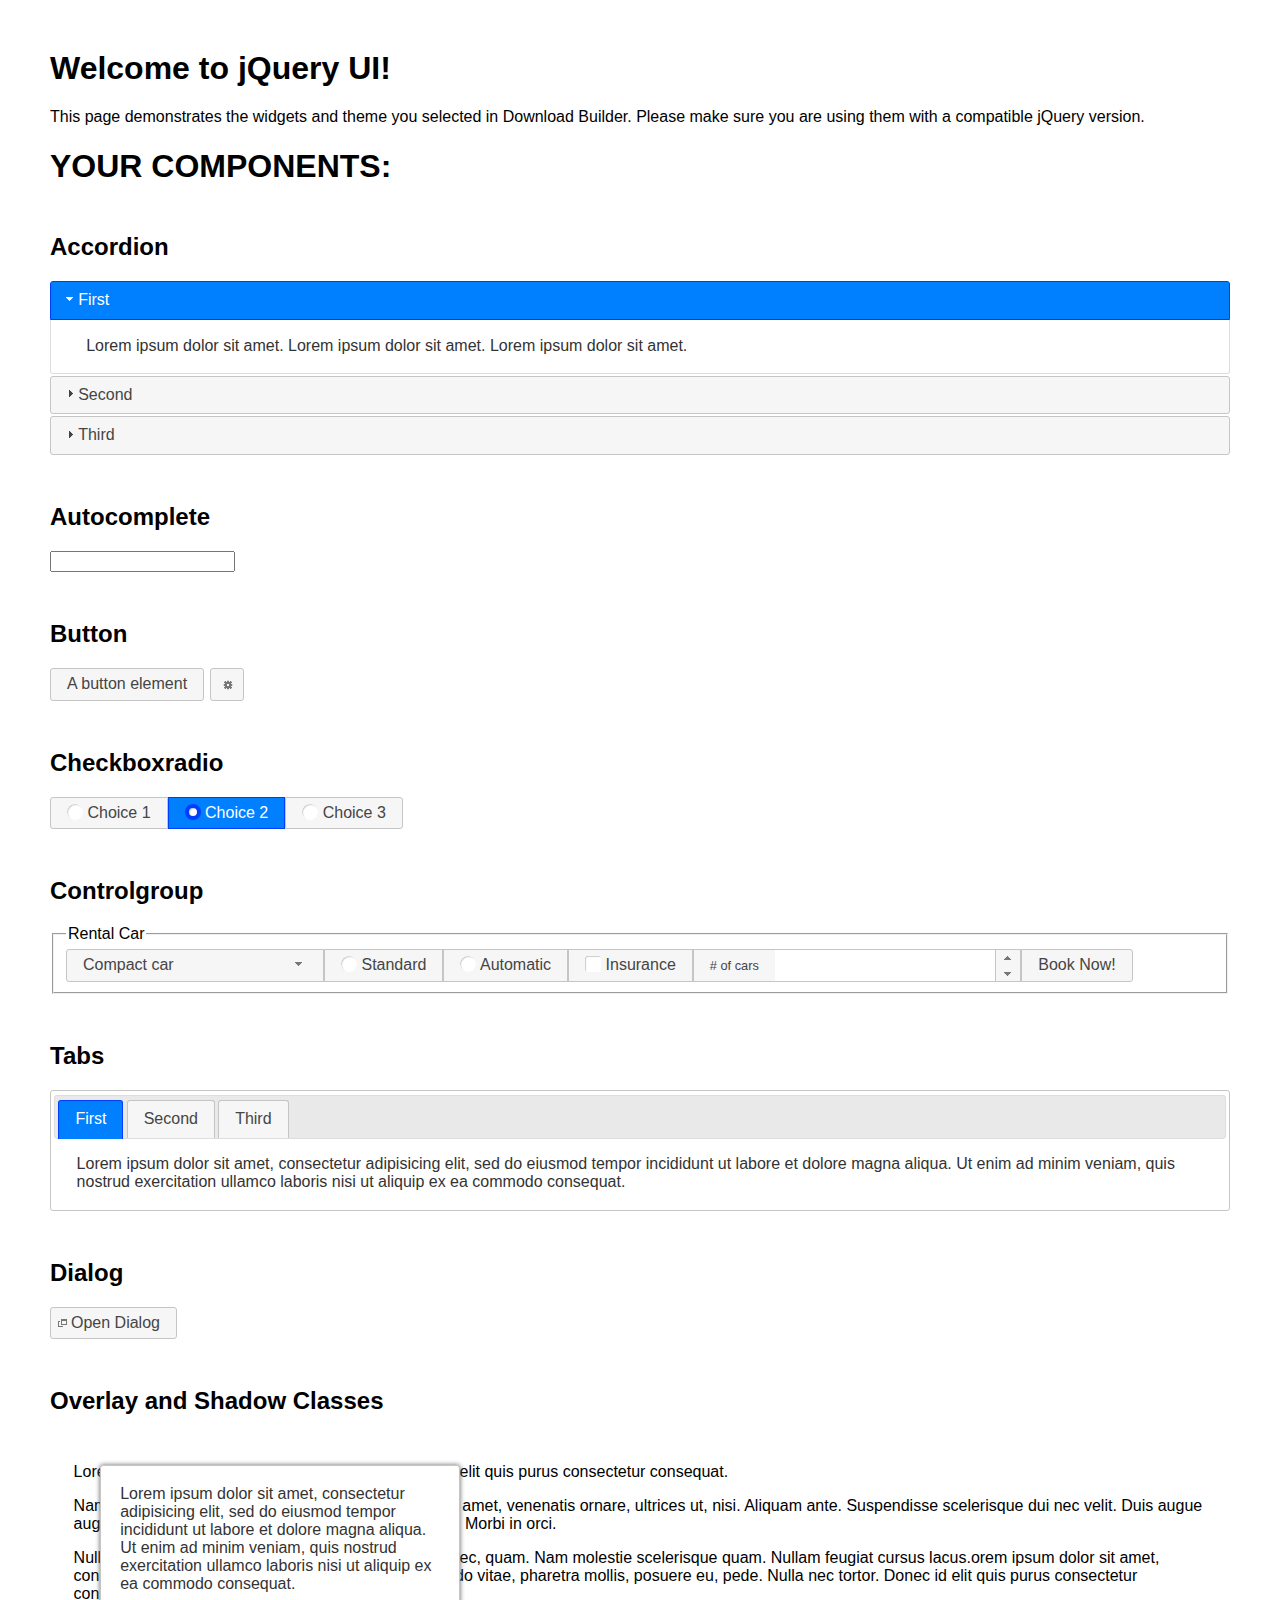
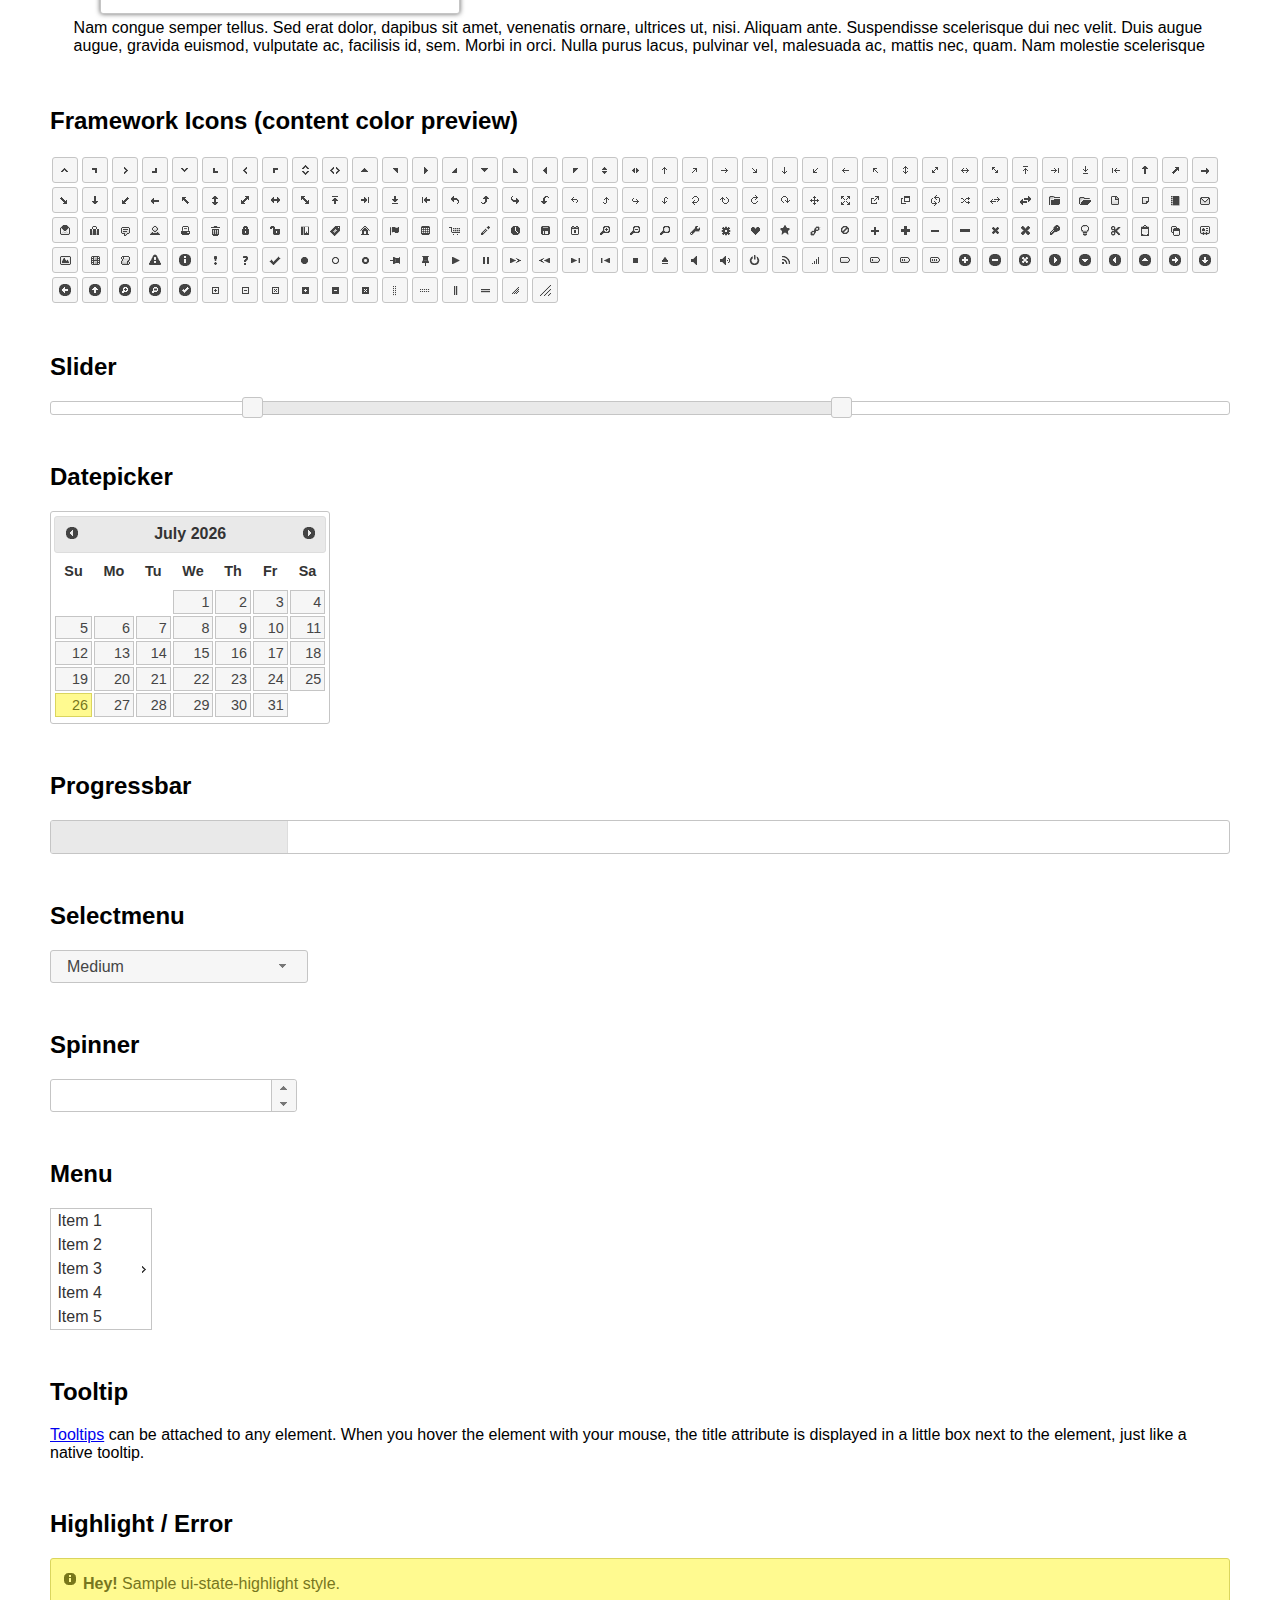
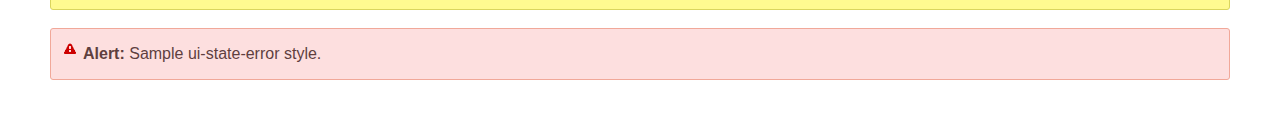
<file: Home/plugins/jquery-ui-1.12.1/index.html>
<!doctype html>
<html lang="us">
<head>
	<meta charset="utf-8">
	<title>jQuery UI Example Page</title>
	<link href="jquery-ui.css" rel="stylesheet">
	<style>
	body{
		font-family: "Trebuchet MS", sans-serif;
		margin: 50px;
	}
	.demoHeaders {
		margin-top: 2em;
	}
	#dialog-link {
		padding: .4em 1em .4em 20px;
		text-decoration: none;
		position: relative;
	}
	#dialog-link span.ui-icon {
		margin: 0 5px 0 0;
		position: absolute;
		left: .2em;
		top: 50%;
		margin-top: -8px;
	}
	#icons {
		margin: 0;
		padding: 0;
	}
	#icons li {
		margin: 2px;
		position: relative;
		padding: 4px 0;
		cursor: pointer;
		float: left;
		list-style: none;
	}
	#icons span.ui-icon {
		float: left;
		margin: 0 4px;
	}
	.fakewindowcontain .ui-widget-overlay {
		position: absolute;
	}
	select {
		width: 200px;
	}
	</style>
</head>
<body>

<h1>Welcome to jQuery UI!</h1>

<div class="ui-widget">
	<p>This page demonstrates the widgets and theme you selected in Download Builder. Please make sure you are using them with a compatible jQuery version.</p>
</div>

<h1>YOUR COMPONENTS:</h1>


<!-- Accordion -->
<h2 class="demoHeaders">Accordion</h2>
<div id="accordion">
	<h3>First</h3>
	<div>Lorem ipsum dolor sit amet. Lorem ipsum dolor sit amet. Lorem ipsum dolor sit amet.</div>
	<h3>Second</h3>
	<div>Phasellus mattis tincidunt nibh.</div>
	<h3>Third</h3>
	<div>Nam dui erat, auctor a, dignissim quis.</div>
</div>



<!-- Autocomplete -->
<h2 class="demoHeaders">Autocomplete</h2>
<div>
	<input id="autocomplete" title="type &quot;a&quot;">
</div>



<!-- Button -->
<h2 class="demoHeaders">Button</h2>
<button id="button">A button element</button>
<button id="button-icon">An icon-only button</button>



<!-- Checkboxradio -->
<h2 class="demoHeaders">Checkboxradio</h2>
<form style="margin-top: 1em;">
	<div id="radioset">
		<input type="radio" id="radio1" name="radio"><label for="radio1">Choice 1</label>
		<input type="radio" id="radio2" name="radio" checked="checked"><label for="radio2">Choice 2</label>
		<input type="radio" id="radio3" name="radio"><label for="radio3">Choice 3</label>
	</div>
</form>



<!-- Controlgroup -->
<h2 class="demoHeaders">Controlgroup</h2>
<fieldset>
	<legend>Rental Car</legend>
	<div id="controlgroup">
		<select id="car-type">
			<option>Compact car</option>
			<option>Midsize car</option>
			<option>Full size car</option>
			<option>SUV</option>
			<option>Luxury</option>
			<option>Truck</option>
			<option>Van</option>
		</select>
		<label for="transmission-standard">Standard</label>
		<input type="radio" name="transmission" id="transmission-standard">
		<label for="transmission-automatic">Automatic</label>
		<input type="radio" name="transmission" id="transmission-automatic">
		<label for="insurance">Insurance</label>
		<input type="checkbox" name="insurance" id="insurance">
		<label for="horizontal-spinner" class="ui-controlgroup-label"># of cars</label>
		<input id="horizontal-spinner" class="ui-spinner-input">
		<button>Book Now!</button>
	</div>
</fieldset>



<!-- Tabs -->
<h2 class="demoHeaders">Tabs</h2>
<div id="tabs">
	<ul>
		<li><a href="#tabs-1">First</a></li>
		<li><a href="#tabs-2">Second</a></li>
		<li><a href="#tabs-3">Third</a></li>
	</ul>
	<div id="tabs-1">Lorem ipsum dolor sit amet, consectetur adipisicing elit, sed do eiusmod tempor incididunt ut labore et dolore magna aliqua. Ut enim ad minim veniam, quis nostrud exercitation ullamco laboris nisi ut aliquip ex ea commodo consequat.</div>
	<div id="tabs-2">Phasellus mattis tincidunt nibh. Cras orci urna, blandit id, pretium vel, aliquet ornare, felis. Maecenas scelerisque sem non nisl. Fusce sed lorem in enim dictum bibendum.</div>
	<div id="tabs-3">Nam dui erat, auctor a, dignissim quis, sollicitudin eu, felis. Pellentesque nisi urna, interdum eget, sagittis et, consequat vestibulum, lacus. Mauris porttitor ullamcorper augue.</div>
</div>



<h2 class="demoHeaders">Dialog</h2>
<p>
	<button id="dialog-link" class="ui-button ui-corner-all ui-widget">
		<span class="ui-icon ui-icon-newwin"></span>Open Dialog
	</button>
</p>

<h2 class="demoHeaders">Overlay and Shadow Classes</h2>
<div style="position: relative; width: 96%; height: 200px; padding:1% 2%; overflow:hidden;" class="fakewindowcontain">
	<p>Lorem ipsum dolor sit amet,  Nulla nec tortor. Donec id elit quis purus consectetur consequat. </p><p>Nam congue semper tellus. Sed erat dolor, dapibus sit amet, venenatis ornare, ultrices ut, nisi. Aliquam ante. Suspendisse scelerisque dui nec velit. Duis augue augue, gravida euismod, vulputate ac, facilisis id, sem. Morbi in orci. </p><p>Nulla purus lacus, pulvinar vel, malesuada ac, mattis nec, quam. Nam molestie scelerisque quam. Nullam feugiat cursus lacus.orem ipsum dolor sit amet, consectetur adipiscing elit. Donec libero risus, commodo vitae, pharetra mollis, posuere eu, pede. Nulla nec tortor. Donec id elit quis purus consectetur consequat. </p><p>Nam congue semper tellus. Sed erat dolor, dapibus sit amet, venenatis ornare, ultrices ut, nisi. Aliquam ante. Suspendisse scelerisque dui nec velit. Duis augue augue, gravida euismod, vulputate ac, facilisis id, sem. Morbi in orci. Nulla purus lacus, pulvinar vel, malesuada ac, mattis nec, quam. Nam molestie scelerisque quam. </p><p>Nullam feugiat cursus lacus.orem ipsum dolor sit amet, consectetur adipiscing elit. Donec libero risus, commodo vitae, pharetra mollis, posuere eu, pede. Nulla nec tortor. Donec id elit quis purus consectetur consequat. Nam congue semper tellus. Sed erat dolor, dapibus sit amet, venenatis ornare, ultrices ut, nisi. Aliquam ante. </p><p>Suspendisse scelerisque dui nec velit. Duis augue augue, gravida euismod, vulputate ac, facilisis id, sem. Morbi in orci. Nulla purus lacus, pulvinar vel, malesuada ac, mattis nec, quam. Nam molestie scelerisque quam. Nullam feugiat cursus lacus.orem ipsum dolor sit amet, consectetur adipiscing elit. Donec libero risus, commodo vitae, pharetra mollis, posuere eu, pede. Nulla nec tortor. Donec id elit quis purus consectetur consequat. Nam congue semper tellus. Sed erat dolor, dapibus sit amet, venenatis ornare, ultrices ut, nisi. </p>

	<!-- ui-dialog -->
	<div class="ui-widget-overlay ui-front"></div>
	<div style="position: absolute; width: 320px; left: 50px; top: 30px; padding: 1.2em" class="ui-widget ui-front ui-widget-content ui-corner-all ui-widget-shadow">
		Lorem ipsum dolor sit amet, consectetur adipisicing elit, sed do eiusmod tempor incididunt ut labore et dolore magna aliqua. Ut enim ad minim veniam, quis nostrud exercitation ullamco laboris nisi ut aliquip ex ea commodo consequat.
	</div>

</div>

<!-- ui-dialog -->
<div id="dialog" title="Dialog Title">
	<p>Lorem ipsum dolor sit amet, consectetur adipisicing elit, sed do eiusmod tempor incididunt ut labore et dolore magna aliqua. Ut enim ad minim veniam, quis nostrud exercitation ullamco laboris nisi ut aliquip ex ea commodo consequat.</p>
</div>



<h2 class="demoHeaders">Framework Icons (content color preview)</h2>
<ul id="icons" class="ui-widget ui-helper-clearfix">
	<li class="ui-state-default ui-corner-all" title=".ui-icon-caret-1-n"><span class="ui-icon ui-icon-caret-1-n"></span></li>
	<li class="ui-state-default ui-corner-all" title=".ui-icon-caret-1-ne"><span class="ui-icon ui-icon-caret-1-ne"></span></li>
	<li class="ui-state-default ui-corner-all" title=".ui-icon-caret-1-e"><span class="ui-icon ui-icon-caret-1-e"></span></li>
	<li class="ui-state-default ui-corner-all" title=".ui-icon-caret-1-se"><span class="ui-icon ui-icon-caret-1-se"></span></li>
	<li class="ui-state-default ui-corner-all" title=".ui-icon-caret-1-s"><span class="ui-icon ui-icon-caret-1-s"></span></li>
	<li class="ui-state-default ui-corner-all" title=".ui-icon-caret-1-sw"><span class="ui-icon ui-icon-caret-1-sw"></span></li>
	<li class="ui-state-default ui-corner-all" title=".ui-icon-caret-1-w"><span class="ui-icon ui-icon-caret-1-w"></span></li>
	<li class="ui-state-default ui-corner-all" title=".ui-icon-caret-1-nw"><span class="ui-icon ui-icon-caret-1-nw"></span></li>
	<li class="ui-state-default ui-corner-all" title=".ui-icon-caret-2-n-s"><span class="ui-icon ui-icon-caret-2-n-s"></span></li>
	<li class="ui-state-default ui-corner-all" title=".ui-icon-caret-2-e-w"><span class="ui-icon ui-icon-caret-2-e-w"></span></li>
	<li class="ui-state-default ui-corner-all" title=".ui-icon-triangle-1-n"><span class="ui-icon ui-icon-triangle-1-n"></span></li>
	<li class="ui-state-default ui-corner-all" title=".ui-icon-triangle-1-ne"><span class="ui-icon ui-icon-triangle-1-ne"></span></li>
	<li class="ui-state-default ui-corner-all" title=".ui-icon-triangle-1-e"><span class="ui-icon ui-icon-triangle-1-e"></span></li>
	<li class="ui-state-default ui-corner-all" title=".ui-icon-triangle-1-se"><span class="ui-icon ui-icon-triangle-1-se"></span></li>
	<li class="ui-state-default ui-corner-all" title=".ui-icon-triangle-1-s"><span class="ui-icon ui-icon-triangle-1-s"></span></li>
	<li class="ui-state-default ui-corner-all" title=".ui-icon-triangle-1-sw"><span class="ui-icon ui-icon-triangle-1-sw"></span></li>
	<li class="ui-state-default ui-corner-all" title=".ui-icon-triangle-1-w"><span class="ui-icon ui-icon-triangle-1-w"></span></li>
	<li class="ui-state-default ui-corner-all" title=".ui-icon-triangle-1-nw"><span class="ui-icon ui-icon-triangle-1-nw"></span></li>
	<li class="ui-state-default ui-corner-all" title=".ui-icon-triangle-2-n-s"><span class="ui-icon ui-icon-triangle-2-n-s"></span></li>
	<li class="ui-state-default ui-corner-all" title=".ui-icon-triangle-2-e-w"><span class="ui-icon ui-icon-triangle-2-e-w"></span></li>
	<li class="ui-state-default ui-corner-all" title=".ui-icon-arrow-1-n"><span class="ui-icon ui-icon-arrow-1-n"></span></li>
	<li class="ui-state-default ui-corner-all" title=".ui-icon-arrow-1-ne"><span class="ui-icon ui-icon-arrow-1-ne"></span></li>
	<li class="ui-state-default ui-corner-all" title=".ui-icon-arrow-1-e"><span class="ui-icon ui-icon-arrow-1-e"></span></li>
	<li class="ui-state-default ui-corner-all" title=".ui-icon-arrow-1-se"><span class="ui-icon ui-icon-arrow-1-se"></span></li>
	<li class="ui-state-default ui-corner-all" title=".ui-icon-arrow-1-s"><span class="ui-icon ui-icon-arrow-1-s"></span></li>
	<li class="ui-state-default ui-corner-all" title=".ui-icon-arrow-1-sw"><span class="ui-icon ui-icon-arrow-1-sw"></span></li>
	<li class="ui-state-default ui-corner-all" title=".ui-icon-arrow-1-w"><span class="ui-icon ui-icon-arrow-1-w"></span></li>
	<li class="ui-state-default ui-corner-all" title=".ui-icon-arrow-1-nw"><span class="ui-icon ui-icon-arrow-1-nw"></span></li>
	<li class="ui-state-default ui-corner-all" title=".ui-icon-arrow-2-n-s"><span class="ui-icon ui-icon-arrow-2-n-s"></span></li>
	<li class="ui-state-default ui-corner-all" title=".ui-icon-arrow-2-ne-sw"><span class="ui-icon ui-icon-arrow-2-ne-sw"></span></li>
	<li class="ui-state-default ui-corner-all" title=".ui-icon-arrow-2-e-w"><span class="ui-icon ui-icon-arrow-2-e-w"></span></li>
	<li class="ui-state-default ui-corner-all" title=".ui-icon-arrow-2-se-nw"><span class="ui-icon ui-icon-arrow-2-se-nw"></span></li>
	<li class="ui-state-default ui-corner-all" title=".ui-icon-arrowstop-1-n"><span class="ui-icon ui-icon-arrowstop-1-n"></span></li>
	<li class="ui-state-default ui-corner-all" title=".ui-icon-arrowstop-1-e"><span class="ui-icon ui-icon-arrowstop-1-e"></span></li>
	<li class="ui-state-default ui-corner-all" title=".ui-icon-arrowstop-1-s"><span class="ui-icon ui-icon-arrowstop-1-s"></span></li>
	<li class="ui-state-default ui-corner-all" title=".ui-icon-arrowstop-1-w"><span class="ui-icon ui-icon-arrowstop-1-w"></span></li>
	<li class="ui-state-default ui-corner-all" title=".ui-icon-arrowthick-1-n"><span class="ui-icon ui-icon-arrowthick-1-n"></span></li>
	<li class="ui-state-default ui-corner-all" title=".ui-icon-arrowthick-1-ne"><span class="ui-icon ui-icon-arrowthick-1-ne"></span></li>
	<li class="ui-state-default ui-corner-all" title=".ui-icon-arrowthick-1-e"><span class="ui-icon ui-icon-arrowthick-1-e"></span></li>
	<li class="ui-state-default ui-corner-all" title=".ui-icon-arrowthick-1-se"><span class="ui-icon ui-icon-arrowthick-1-se"></span></li>
	<li class="ui-state-default ui-corner-all" title=".ui-icon-arrowthick-1-s"><span class="ui-icon ui-icon-arrowthick-1-s"></span></li>
	<li class="ui-state-default ui-corner-all" title=".ui-icon-arrowthick-1-sw"><span class="ui-icon ui-icon-arrowthick-1-sw"></span></li>
	<li class="ui-state-default ui-corner-all" title=".ui-icon-arrowthick-1-w"><span class="ui-icon ui-icon-arrowthick-1-w"></span></li>
	<li class="ui-state-default ui-corner-all" title=".ui-icon-arrowthick-1-nw"><span class="ui-icon ui-icon-arrowthick-1-nw"></span></li>
	<li class="ui-state-default ui-corner-all" title=".ui-icon-arrowthick-2-n-s"><span class="ui-icon ui-icon-arrowthick-2-n-s"></span></li>
	<li class="ui-state-default ui-corner-all" title=".ui-icon-arrowthick-2-ne-sw"><span class="ui-icon ui-icon-arrowthick-2-ne-sw"></span></li>
	<li class="ui-state-default ui-corner-all" title=".ui-icon-arrowthick-2-e-w"><span class="ui-icon ui-icon-arrowthick-2-e-w"></span></li>
	<li class="ui-state-default ui-corner-all" title=".ui-icon-arrowthick-2-se-nw"><span class="ui-icon ui-icon-arrowthick-2-se-nw"></span></li>
	<li class="ui-state-default ui-corner-all" title=".ui-icon-arrowthickstop-1-n"><span class="ui-icon ui-icon-arrowthickstop-1-n"></span></li>
	<li class="ui-state-default ui-corner-all" title=".ui-icon-arrowthickstop-1-e"><span class="ui-icon ui-icon-arrowthickstop-1-e"></span></li>
	<li class="ui-state-default ui-corner-all" title=".ui-icon-arrowthickstop-1-s"><span class="ui-icon ui-icon-arrowthickstop-1-s"></span></li>
	<li class="ui-state-default ui-corner-all" title=".ui-icon-arrowthickstop-1-w"><span class="ui-icon ui-icon-arrowthickstop-1-w"></span></li>
	<li class="ui-state-default ui-corner-all" title=".ui-icon-arrowreturnthick-1-w"><span class="ui-icon ui-icon-arrowreturnthick-1-w"></span></li>
	<li class="ui-state-default ui-corner-all" title=".ui-icon-arrowreturnthick-1-n"><span class="ui-icon ui-icon-arrowreturnthick-1-n"></span></li>
	<li class="ui-state-default ui-corner-all" title=".ui-icon-arrowreturnthick-1-e"><span class="ui-icon ui-icon-arrowreturnthick-1-e"></span></li>
	<li class="ui-state-default ui-corner-all" title=".ui-icon-arrowreturnthick-1-s"><span class="ui-icon ui-icon-arrowreturnthick-1-s"></span></li>
	<li class="ui-state-default ui-corner-all" title=".ui-icon-arrowreturn-1-w"><span class="ui-icon ui-icon-arrowreturn-1-w"></span></li>
	<li class="ui-state-default ui-corner-all" title=".ui-icon-arrowreturn-1-n"><span class="ui-icon ui-icon-arrowreturn-1-n"></span></li>
	<li class="ui-state-default ui-corner-all" title=".ui-icon-arrowreturn-1-e"><span class="ui-icon ui-icon-arrowreturn-1-e"></span></li>
	<li class="ui-state-default ui-corner-all" title=".ui-icon-arrowreturn-1-s"><span class="ui-icon ui-icon-arrowreturn-1-s"></span></li>
	<li class="ui-state-default ui-corner-all" title=".ui-icon-arrowrefresh-1-w"><span class="ui-icon ui-icon-arrowrefresh-1-w"></span></li>
	<li class="ui-state-default ui-corner-all" title=".ui-icon-arrowrefresh-1-n"><span class="ui-icon ui-icon-arrowrefresh-1-n"></span></li>
	<li class="ui-state-default ui-corner-all" title=".ui-icon-arrowrefresh-1-e"><span class="ui-icon ui-icon-arrowrefresh-1-e"></span></li>
	<li class="ui-state-default ui-corner-all" title=".ui-icon-arrowrefresh-1-s"><span class="ui-icon ui-icon-arrowrefresh-1-s"></span></li>
	<li class="ui-state-default ui-corner-all" title=".ui-icon-arrow-4"><span class="ui-icon ui-icon-arrow-4"></span></li>
	<li class="ui-state-default ui-corner-all" title=".ui-icon-arrow-4-diag"><span class="ui-icon ui-icon-arrow-4-diag"></span></li>
	<li class="ui-state-default ui-corner-all" title=".ui-icon-extlink"><span class="ui-icon ui-icon-extlink"></span></li>
	<li class="ui-state-default ui-corner-all" title=".ui-icon-newwin"><span class="ui-icon ui-icon-newwin"></span></li>
	<li class="ui-state-default ui-corner-all" title=".ui-icon-refresh"><span class="ui-icon ui-icon-refresh"></span></li>
	<li class="ui-state-default ui-corner-all" title=".ui-icon-shuffle"><span class="ui-icon ui-icon-shuffle"></span></li>
	<li class="ui-state-default ui-corner-all" title=".ui-icon-transfer-e-w"><span class="ui-icon ui-icon-transfer-e-w"></span></li>
	<li class="ui-state-default ui-corner-all" title=".ui-icon-transferthick-e-w"><span class="ui-icon ui-icon-transferthick-e-w"></span></li>
	<li class="ui-state-default ui-corner-all" title=".ui-icon-folder-collapsed"><span class="ui-icon ui-icon-folder-collapsed"></span></li>
	<li class="ui-state-default ui-corner-all" title=".ui-icon-folder-open"><span class="ui-icon ui-icon-folder-open"></span></li>
	<li class="ui-state-default ui-corner-all" title=".ui-icon-document"><span class="ui-icon ui-icon-document"></span></li>
	<li class="ui-state-default ui-corner-all" title=".ui-icon-document-b"><span class="ui-icon ui-icon-document-b"></span></li>
	<li class="ui-state-default ui-corner-all" title=".ui-icon-note"><span class="ui-icon ui-icon-note"></span></li>
	<li class="ui-state-default ui-corner-all" title=".ui-icon-mail-closed"><span class="ui-icon ui-icon-mail-closed"></span></li>
	<li class="ui-state-default ui-corner-all" title=".ui-icon-mail-open"><span class="ui-icon ui-icon-mail-open"></span></li>
	<li class="ui-state-default ui-corner-all" title=".ui-icon-suitcase"><span class="ui-icon ui-icon-suitcase"></span></li>
	<li class="ui-state-default ui-corner-all" title=".ui-icon-comment"><span class="ui-icon ui-icon-comment"></span></li>
	<li class="ui-state-default ui-corner-all" title=".ui-icon-person"><span class="ui-icon ui-icon-person"></span></li>
	<li class="ui-state-default ui-corner-all" title=".ui-icon-print"><span class="ui-icon ui-icon-print"></span></li>
	<li class="ui-state-default ui-corner-all" title=".ui-icon-trash"><span class="ui-icon ui-icon-trash"></span></li>
	<li class="ui-state-default ui-corner-all" title=".ui-icon-locked"><span class="ui-icon ui-icon-locked"></span></li>
	<li class="ui-state-default ui-corner-all" title=".ui-icon-unlocked"><span class="ui-icon ui-icon-unlocked"></span></li>
	<li class="ui-state-default ui-corner-all" title=".ui-icon-bookmark"><span class="ui-icon ui-icon-bookmark"></span></li>
	<li class="ui-state-default ui-corner-all" title=".ui-icon-tag"><span class="ui-icon ui-icon-tag"></span></li>
	<li class="ui-state-default ui-corner-all" title=".ui-icon-home"><span class="ui-icon ui-icon-home"></span></li>
	<li class="ui-state-default ui-corner-all" title=".ui-icon-flag"><span class="ui-icon ui-icon-flag"></span></li>
	<li class="ui-state-default ui-corner-all" title=".ui-icon-calculator"><span class="ui-icon ui-icon-calculator"></span></li>
	<li class="ui-state-default ui-corner-all" title=".ui-icon-cart"><span class="ui-icon ui-icon-cart"></span></li>
	<li class="ui-state-default ui-corner-all" title=".ui-icon-pencil"><span class="ui-icon ui-icon-pencil"></span></li>
	<li class="ui-state-default ui-corner-all" title=".ui-icon-clock"><span class="ui-icon ui-icon-clock"></span></li>
	<li class="ui-state-default ui-corner-all" title=".ui-icon-disk"><span class="ui-icon ui-icon-disk"></span></li>
	<li class="ui-state-default ui-corner-all" title=".ui-icon-calendar"><span class="ui-icon ui-icon-calendar"></span></li>
	<li class="ui-state-default ui-corner-all" title=".ui-icon-zoomin"><span class="ui-icon ui-icon-zoomin"></span></li>
	<li class="ui-state-default ui-corner-all" title=".ui-icon-zoomout"><span class="ui-icon ui-icon-zoomout"></span></li>
	<li class="ui-state-default ui-corner-all" title=".ui-icon-search"><span class="ui-icon ui-icon-search"></span></li>
	<li class="ui-state-default ui-corner-all" title=".ui-icon-wrench"><span class="ui-icon ui-icon-wrench"></span></li>
	<li class="ui-state-default ui-corner-all" title=".ui-icon-gear"><span class="ui-icon ui-icon-gear"></span></li>
	<li class="ui-state-default ui-corner-all" title=".ui-icon-heart"><span class="ui-icon ui-icon-heart"></span></li>
	<li class="ui-state-default ui-corner-all" title=".ui-icon-star"><span class="ui-icon ui-icon-star"></span></li>
	<li class="ui-state-default ui-corner-all" title=".ui-icon-link"><span class="ui-icon ui-icon-link"></span></li>
	<li class="ui-state-default ui-corner-all" title=".ui-icon-cancel"><span class="ui-icon ui-icon-cancel"></span></li>
	<li class="ui-state-default ui-corner-all" title=".ui-icon-plus"><span class="ui-icon ui-icon-plus"></span></li>
	<li class="ui-state-default ui-corner-all" title=".ui-icon-plusthick"><span class="ui-icon ui-icon-plusthick"></span></li>
	<li class="ui-state-default ui-corner-all" title=".ui-icon-minus"><span class="ui-icon ui-icon-minus"></span></li>
	<li class="ui-state-default ui-corner-all" title=".ui-icon-minusthick"><span class="ui-icon ui-icon-minusthick"></span></li>
	<li class="ui-state-default ui-corner-all" title=".ui-icon-close"><span class="ui-icon ui-icon-close"></span></li>
	<li class="ui-state-default ui-corner-all" title=".ui-icon-closethick"><span class="ui-icon ui-icon-closethick"></span></li>
	<li class="ui-state-default ui-corner-all" title=".ui-icon-key"><span class="ui-icon ui-icon-key"></span></li>
	<li class="ui-state-default ui-corner-all" title=".ui-icon-lightbulb"><span class="ui-icon ui-icon-lightbulb"></span></li>
	<li class="ui-state-default ui-corner-all" title=".ui-icon-scissors"><span class="ui-icon ui-icon-scissors"></span></li>
	<li class="ui-state-default ui-corner-all" title=".ui-icon-clipboard"><span class="ui-icon ui-icon-clipboard"></span></li>
	<li class="ui-state-default ui-corner-all" title=".ui-icon-copy"><span class="ui-icon ui-icon-copy"></span></li>
	<li class="ui-state-default ui-corner-all" title=".ui-icon-contact"><span class="ui-icon ui-icon-contact"></span></li>
	<li class="ui-state-default ui-corner-all" title=".ui-icon-image"><span class="ui-icon ui-icon-image"></span></li>
	<li class="ui-state-default ui-corner-all" title=".ui-icon-video"><span class="ui-icon ui-icon-video"></span></li>
	<li class="ui-state-default ui-corner-all" title=".ui-icon-script"><span class="ui-icon ui-icon-script"></span></li>
	<li class="ui-state-default ui-corner-all" title=".ui-icon-alert"><span class="ui-icon ui-icon-alert"></span></li>
	<li class="ui-state-default ui-corner-all" title=".ui-icon-info"><span class="ui-icon ui-icon-info"></span></li>
	<li class="ui-state-default ui-corner-all" title=".ui-icon-notice"><span class="ui-icon ui-icon-notice"></span></li>
	<li class="ui-state-default ui-corner-all" title=".ui-icon-help"><span class="ui-icon ui-icon-help"></span></li>
	<li class="ui-state-default ui-corner-all" title=".ui-icon-check"><span class="ui-icon ui-icon-check"></span></li>
	<li class="ui-state-default ui-corner-all" title=".ui-icon-bullet"><span class="ui-icon ui-icon-bullet"></span></li>
	<li class="ui-state-default ui-corner-all" title=".ui-icon-radio-off"><span class="ui-icon ui-icon-radio-off"></span></li>
	<li class="ui-state-default ui-corner-all" title=".ui-icon-radio-on"><span class="ui-icon ui-icon-radio-on"></span></li>
	<li class="ui-state-default ui-corner-all" title=".ui-icon-pin-w"><span class="ui-icon ui-icon-pin-w"></span></li>
	<li class="ui-state-default ui-corner-all" title=".ui-icon-pin-s"><span class="ui-icon ui-icon-pin-s"></span></li>
	<li class="ui-state-default ui-corner-all" title=".ui-icon-play"><span class="ui-icon ui-icon-play"></span></li>
	<li class="ui-state-default ui-corner-all" title=".ui-icon-pause"><span class="ui-icon ui-icon-pause"></span></li>
	<li class="ui-state-default ui-corner-all" title=".ui-icon-seek-next"><span class="ui-icon ui-icon-seek-next"></span></li>
	<li class="ui-state-default ui-corner-all" title=".ui-icon-seek-prev"><span class="ui-icon ui-icon-seek-prev"></span></li>
	<li class="ui-state-default ui-corner-all" title=".ui-icon-seek-end"><span class="ui-icon ui-icon-seek-end"></span></li>
	<li class="ui-state-default ui-corner-all" title=".ui-icon-seek-first"><span class="ui-icon ui-icon-seek-first"></span></li>
	<li class="ui-state-default ui-corner-all" title=".ui-icon-stop"><span class="ui-icon ui-icon-stop"></span></li>
	<li class="ui-state-default ui-corner-all" title=".ui-icon-eject"><span class="ui-icon ui-icon-eject"></span></li>
	<li class="ui-state-default ui-corner-all" title=".ui-icon-volume-off"><span class="ui-icon ui-icon-volume-off"></span></li>
	<li class="ui-state-default ui-corner-all" title=".ui-icon-volume-on"><span class="ui-icon ui-icon-volume-on"></span></li>
	<li class="ui-state-default ui-corner-all" title=".ui-icon-power"><span class="ui-icon ui-icon-power"></span></li>
	<li class="ui-state-default ui-corner-all" title=".ui-icon-signal-diag"><span class="ui-icon ui-icon-signal-diag"></span></li>
	<li class="ui-state-default ui-corner-all" title=".ui-icon-signal"><span class="ui-icon ui-icon-signal"></span></li>
	<li class="ui-state-default ui-corner-all" title=".ui-icon-battery-0"><span class="ui-icon ui-icon-battery-0"></span></li>
	<li class="ui-state-default ui-corner-all" title=".ui-icon-battery-1"><span class="ui-icon ui-icon-battery-1"></span></li>
	<li class="ui-state-default ui-corner-all" title=".ui-icon-battery-2"><span class="ui-icon ui-icon-battery-2"></span></li>
	<li class="ui-state-default ui-corner-all" title=".ui-icon-battery-3"><span class="ui-icon ui-icon-battery-3"></span></li>
	<li class="ui-state-default ui-corner-all" title=".ui-icon-circle-plus"><span class="ui-icon ui-icon-circle-plus"></span></li>
	<li class="ui-state-default ui-corner-all" title=".ui-icon-circle-minus"><span class="ui-icon ui-icon-circle-minus"></span></li>
	<li class="ui-state-default ui-corner-all" title=".ui-icon-circle-close"><span class="ui-icon ui-icon-circle-close"></span></li>
	<li class="ui-state-default ui-corner-all" title=".ui-icon-circle-triangle-e"><span class="ui-icon ui-icon-circle-triangle-e"></span></li>
	<li class="ui-state-default ui-corner-all" title=".ui-icon-circle-triangle-s"><span class="ui-icon ui-icon-circle-triangle-s"></span></li>
	<li class="ui-state-default ui-corner-all" title=".ui-icon-circle-triangle-w"><span class="ui-icon ui-icon-circle-triangle-w"></span></li>
	<li class="ui-state-default ui-corner-all" title=".ui-icon-circle-triangle-n"><span class="ui-icon ui-icon-circle-triangle-n"></span></li>
	<li class="ui-state-default ui-corner-all" title=".ui-icon-circle-arrow-e"><span class="ui-icon ui-icon-circle-arrow-e"></span></li>
	<li class="ui-state-default ui-corner-all" title=".ui-icon-circle-arrow-s"><span class="ui-icon ui-icon-circle-arrow-s"></span></li>
	<li class="ui-state-default ui-corner-all" title=".ui-icon-circle-arrow-w"><span class="ui-icon ui-icon-circle-arrow-w"></span></li>
	<li class="ui-state-default ui-corner-all" title=".ui-icon-circle-arrow-n"><span class="ui-icon ui-icon-circle-arrow-n"></span></li>
	<li class="ui-state-default ui-corner-all" title=".ui-icon-circle-zoomin"><span class="ui-icon ui-icon-circle-zoomin"></span></li>
	<li class="ui-state-default ui-corner-all" title=".ui-icon-circle-zoomout"><span class="ui-icon ui-icon-circle-zoomout"></span></li>
	<li class="ui-state-default ui-corner-all" title=".ui-icon-circle-check"><span class="ui-icon ui-icon-circle-check"></span></li>
	<li class="ui-state-default ui-corner-all" title=".ui-icon-circlesmall-plus"><span class="ui-icon ui-icon-circlesmall-plus"></span></li>
	<li class="ui-state-default ui-corner-all" title=".ui-icon-circlesmall-minus"><span class="ui-icon ui-icon-circlesmall-minus"></span></li>
	<li class="ui-state-default ui-corner-all" title=".ui-icon-circlesmall-close"><span class="ui-icon ui-icon-circlesmall-close"></span></li>
	<li class="ui-state-default ui-corner-all" title=".ui-icon-squaresmall-plus"><span class="ui-icon ui-icon-squaresmall-plus"></span></li>
	<li class="ui-state-default ui-corner-all" title=".ui-icon-squaresmall-minus"><span class="ui-icon ui-icon-squaresmall-minus"></span></li>
	<li class="ui-state-default ui-corner-all" title=".ui-icon-squaresmall-close"><span class="ui-icon ui-icon-squaresmall-close"></span></li>
	<li class="ui-state-default ui-corner-all" title=".ui-icon-grip-dotted-vertical"><span class="ui-icon ui-icon-grip-dotted-vertical"></span></li>
	<li class="ui-state-default ui-corner-all" title=".ui-icon-grip-dotted-horizontal"><span class="ui-icon ui-icon-grip-dotted-horizontal"></span></li>
	<li class="ui-state-default ui-corner-all" title=".ui-icon-grip-solid-vertical"><span class="ui-icon ui-icon-grip-solid-vertical"></span></li>
	<li class="ui-state-default ui-corner-all" title=".ui-icon-grip-solid-horizontal"><span class="ui-icon ui-icon-grip-solid-horizontal"></span></li>
	<li class="ui-state-default ui-corner-all" title=".ui-icon-gripsmall-diagonal-se"><span class="ui-icon ui-icon-gripsmall-diagonal-se"></span></li>
	<li class="ui-state-default ui-corner-all" title=".ui-icon-grip-diagonal-se"><span class="ui-icon ui-icon-grip-diagonal-se"></span></li>
</ul>


<!-- Slider -->
<h2 class="demoHeaders">Slider</h2>
<div id="slider"></div>



<!-- Datepicker -->
<h2 class="demoHeaders">Datepicker</h2>
<div id="datepicker"></div>



<!-- Progressbar -->
<h2 class="demoHeaders">Progressbar</h2>
<div id="progressbar"></div>



<!-- Progressbar -->
<h2 class="demoHeaders">Selectmenu</h2>
<select id="selectmenu">
	<option>Slower</option>
	<option>Slow</option>
	<option selected="selected">Medium</option>
	<option>Fast</option>
	<option>Faster</option>
</select>



<!-- Spinner -->
<h2 class="demoHeaders">Spinner</h2>
<input id="spinner">



<!-- Menu -->
<h2 class="demoHeaders">Menu</h2>
<ul style="width:100px;" id="menu">
	<li><div>Item 1</div></li>
	<li><div>Item 2</div></li>
	<li><div>Item 3</div>
		<ul>
			<li><div>Item 3-1</div></li>
			<li><div>Item 3-2</div></li>
			<li><div>Item 3-3</div></li>
			<li><div>Item 3-4</div></li>
			<li><div>Item 3-5</div></li>
		</ul>
	</li>
	<li><div>Item 4</div></li>
	<li><div>Item 5</div></li>
</ul>



<!-- Tooltip -->
<h2 class="demoHeaders">Tooltip</h2>
<p id="tooltip">
	<a href="#" title="That&apos;s what this widget is">Tooltips</a> can be attached to any element. When you hover
the element with your mouse, the title attribute is displayed in a little box next to the element, just like a native tooltip.
</p>


<!-- Highlight / Error -->
<h2 class="demoHeaders">Highlight / Error</h2>
<div class="ui-widget">
	<div class="ui-state-highlight ui-corner-all" style="margin-top: 20px; padding: 0 .7em;">
		<p><span class="ui-icon ui-icon-info" style="float: left; margin-right: .3em;"></span>
		<strong>Hey!</strong> Sample ui-state-highlight style.</p>
	</div>
</div>
<br>
<div class="ui-widget">
	<div class="ui-state-error ui-corner-all" style="padding: 0 .7em;">
		<p><span class="ui-icon ui-icon-alert" style="float: left; margin-right: .3em;"></span>
		<strong>Alert:</strong> Sample ui-state-error style.</p>
	</div>
</div>

<script src="external/jquery/jquery.js"></script>
<script src="jquery-ui.js"></script>
<script>

$( "#accordion" ).accordion();



var availableTags = [
	"ActionScript",
	"AppleScript",
	"Asp",
	"BASIC",
	"C",
	"C++",
	"Clojure",
	"COBOL",
	"ColdFusion",
	"Erlang",
	"Fortran",
	"Groovy",
	"Haskell",
	"Java",
	"JavaScript",
	"Lisp",
	"Perl",
	"PHP",
	"Python",
	"Ruby",
	"Scala",
	"Scheme"
];
$( "#autocomplete" ).autocomplete({
	source: availableTags
});



$( "#button" ).button();
$( "#button-icon" ).button({
	icon: "ui-icon-gear",
	showLabel: false
});



$( "#radioset" ).buttonset();



$( "#controlgroup" ).controlgroup();



$( "#tabs" ).tabs();



$( "#dialog" ).dialog({
	autoOpen: false,
	width: 400,
	buttons: [
		{
			text: "Ok",
			click: function() {
				$( this ).dialog( "close" );
			}
		},
		{
			text: "Cancel",
			click: function() {
				$( this ).dialog( "close" );
			}
		}
	]
});

// Link to open the dialog
$( "#dialog-link" ).click(function( event ) {
	$( "#dialog" ).dialog( "open" );
	event.preventDefault();
});



$( "#datepicker" ).datepicker({
	inline: true
});



$( "#slider" ).slider({
	range: true,
	values: [ 17, 67 ]
});



$( "#progressbar" ).progressbar({
	value: 20
});



$( "#spinner" ).spinner();



$( "#menu" ).menu();



$( "#tooltip" ).tooltip();



$( "#selectmenu" ).selectmenu();


// Hover states on the static widgets
$( "#dialog-link, #icons li" ).hover(
	function() {
		$( this ).addClass( "ui-state-hover" );
	},
	function() {
		$( this ).removeClass( "ui-state-hover" );
	}
);
</script>
</body>
</html>
</file>
